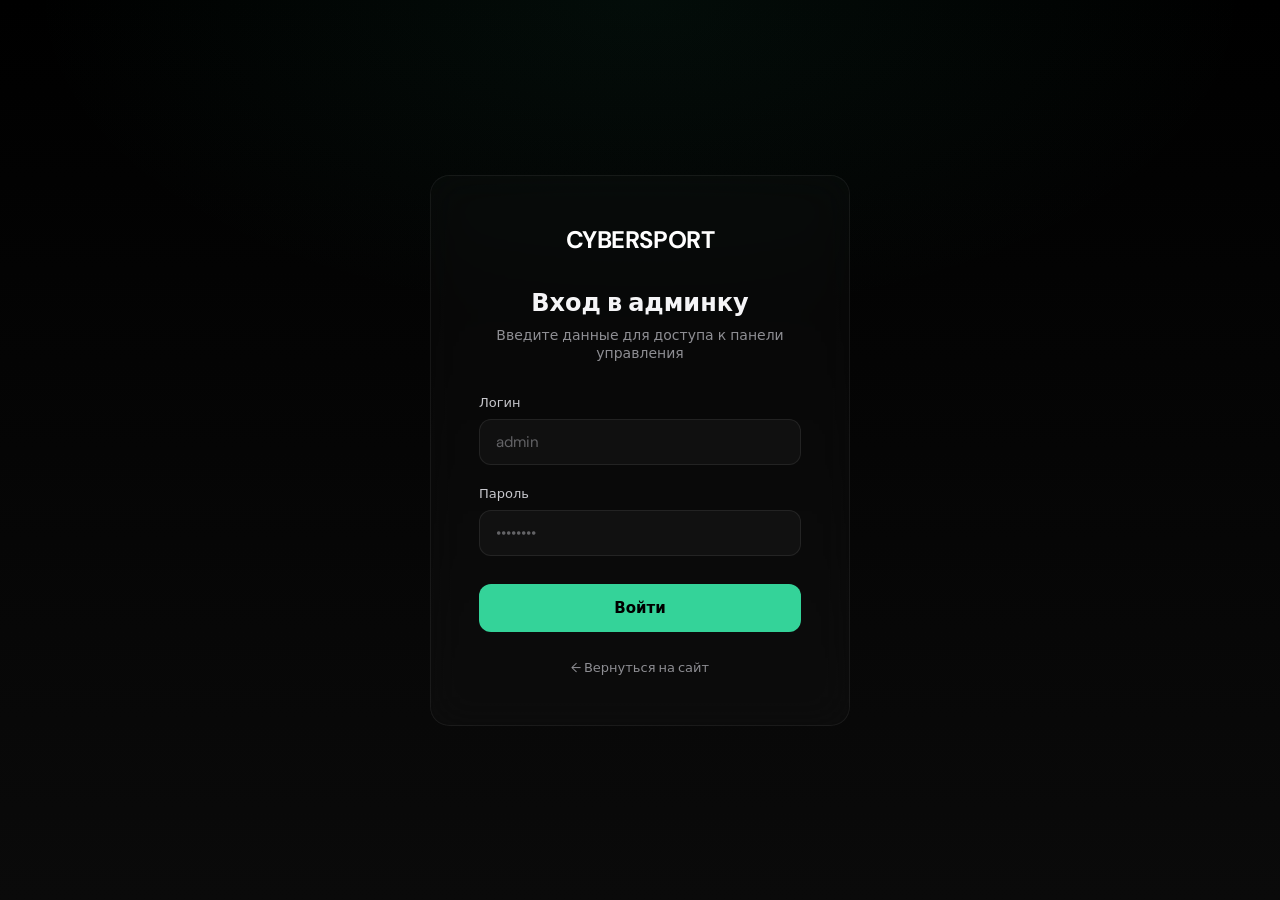
<file: pages/admin-login.html>
﻿<!DOCTYPE html>
<html lang="ru" class="dark">
<head>
    <meta charset="UTF-8">
    <meta name="viewport" content="width=device-width, initial-scale=1.0">
    <title>CyberSport — Вход в админку</title>
    <link rel="preconnect" href="https://fonts.googleapis.com">
    <link rel="preconnect" href="https://fonts.gstatic.com" crossorigin>
    <link href="https://fonts.googleapis.com/css2?family=DM+Sans:ital,opsz,wght@0,9..40,300;0,9..40,400;0,9..40,500;0,9..40,600;0,9..40,700;0,9..40,800;1,9..40,400&family=JetBrains+Mono:wght@400;500;600;700&display=swap" rel="stylesheet">
    <link rel="stylesheet" href="../assets/css/variables.css">
    <link rel="stylesheet" href="../assets/css/base.css">
    <style>
      body {
        min-height: 100vh;
        display: flex;
        align-items: center;
        justify-content: center;
        background:
          radial-gradient(ellipse 80% 60% at 50% 0%, rgba(52, 211, 153, 0.06) 0%, transparent 60%),
          linear-gradient(180deg, #000 0%, #0a0a0a 100%);
        padding: 2rem 1.5rem;
      }

      .login-card {
        width: 100%;
        max-width: 420px;
        background: rgba(255, 255, 255, 0.02);
        border: 1px solid rgba(255, 255, 255, 0.06);
        border-radius: var(--radius);
        padding: 3rem;
        backdrop-filter: blur(20px);
        -webkit-backdrop-filter: blur(20px);
      }

      .login-logo {
        text-align: center;
        margin-bottom: 2rem;
      }

      .login-logo a {
        font-size: 1.5rem;
        font-weight: 700;
        letter-spacing: -0.02em;
        color: #fff;
        text-decoration: none;
      }

      .login-title {
        font-size: 1.5rem;
        font-weight: 700;
        color: var(--text-50);
        margin-bottom: 0.5rem;
        text-align: center;
      }

      .login-subtitle {
        font-size: 0.875rem;
        color: var(--text-400);
        text-align: center;
        margin-bottom: 2rem;
      }

      .form-group {
        margin-bottom: 1.25rem;
      }

      .form-label {
        display: block;
        font-size: 0.8125rem;
        font-weight: 500;
        color: var(--text-200);
        margin-bottom: 0.5rem;
      }

      .form-input {
        width: 100%;
        padding: 0.75rem 1rem;
        background: rgba(255, 255, 255, 0.03);
        border: 1px solid rgba(255, 255, 255, 0.08);
        border-radius: var(--radius-md);
        color: var(--text-50);
        font-size: 0.9375rem;
        font-family: inherit;
        transition: border-color var(--transition-fast), background var(--transition-fast);
      }

      .form-input:focus {
        outline: none;
        border-color: var(--primary);
        background: rgba(255, 255, 255, 0.05);
      }

      .form-input::placeholder {
        color: var(--text-500);
      }

      .login-btn {
        width: 100%;
        padding: 0.875rem 1.5rem;
        background: var(--primary);
        color: var(--primary-foreground);
        border: none;
        border-radius: var(--radius-md);
        font-size: 0.9375rem;
        font-weight: 600;
        font-family: inherit;
        cursor: pointer;
        margin-top: 0.5rem;
        transition: background var(--transition-fast), transform var(--transition-fast);
      }

      .login-btn:hover {
        background: var(--brand-600);
        transform: translateY(-1px);
      }

      .login-footer {
        margin-top: 1.5rem;
        text-align: center;
      }

      .login-footer a {
        font-size: 0.8125rem;
        color: var(--text-400);
        text-decoration: none;
      }

      .login-footer a:hover {
        color: var(--text-200);
      }

      .login-error {
        display: none;
        padding: 0.75rem 1rem;
        background: rgba(239, 68, 68, 0.1);
        border: 1px solid rgba(239, 68, 68, 0.2);
        border-radius: var(--radius-md);
        color: #fca5a5;
        font-size: 0.8125rem;
        margin-bottom: 1.25rem;
      }

      .login-error.visible {
        display: block;
      }

      @media (max-width: 480px) {
        .login-card {
          padding: 2rem 1.5rem;
        }
      }
    </style>
</head>
<body>
    <div class="login-card">
        <div class="login-logo">
            <a href="home.html">CYBERSPORT</a>
        </div>
        <h1 class="login-title">Вход в админку</h1>
        <p class="login-subtitle">Введите данные для доступа к панели управления</p>

        <div class="login-error" id="loginError">Неверный логин или пароль</div>

        <form id="loginForm">
            <div class="form-group">
                <label class="form-label" for="username">Логин</label>
                <input type="text" id="username" class="form-input" placeholder="admin" autocomplete="username">
            </div>
            <div class="form-group">
                <label class="form-label" for="password">Пароль</label>
                <input type="password" id="password" class="form-input" placeholder="••••••••" autocomplete="current-password">
            </div>
            <button type="submit" class="login-btn">Войти</button>
        </form>

        <div class="login-footer">
            <a href="home.html">← Вернуться на сайт</a>
        </div>
    </div>

    <script>
      const ADMIN_CREDENTIALS = { username: 'admin', password: 'admin123' };

      document.getElementById('loginForm').addEventListener('submit', function(e) {
        e.preventDefault();
        const username = document.getElementById('username').value.trim();
        const password = document.getElementById('password').value;
        const errorEl = document.getElementById('loginError');

        if (username === ADMIN_CREDENTIALS.username && password === ADMIN_CREDENTIALS.password) {
          sessionStorage.setItem('cybersport_admin', 'true');
          window.location.href = 'admin-dashboard.html';
        } else {
          errorEl.classList.add('visible');
          setTimeout(() => errorEl.classList.remove('visible'), 3000);
        }
      });
    </script>
</body>
</html>
</file>
<file: assets/css/variables.css>
:root {
  --background-900: #000000;
  --background-800: #1c1c1e;
  --background-700: #2c2c2e;
  --background-600: #48484a;
  --background-500: #636366;
  --background-400: #8e8e93;
  --background-300: #aeaeb2;
  --background-200: #c7c7cc;
  --background-100: #e5e5ea;
  --background-50: #f2f2f7;

  --text-50: #f5f5f7;
  --text-100: #e3e3e8;
  --text-200: #c7c7cc;
  --text-300: #aeaeb2;
  --text-400: #8e8e93;
  --text-500: #636366;
  --text-600: #48484a;
  --text-700: #3a3a3c;
  --text-800: #2c2c2e;
  --text-900: #1c1c1e;

  --brand-500: #34d399;
  --brand-400: #5eead4;
  --brand-600: #10b981;

  --state-success: #30d158;
  --state-error: #ff453a;
  --state-warning: #ff9f0a;
  --state-info: #64d2ff;

  --background: var(--background-900);
  --foreground: var(--text-50);
  --card: var(--background-800);
  --card-foreground: var(--text-50);
  --primary: var(--brand-500);
  --primary-foreground: var(--background-900);
  --secondary: var(--background-800);
  --secondary-foreground: var(--text-50);
  --muted: var(--background-700);
  --muted-foreground: var(--background-400);
  --accent: var(--background-700);
  --accent-foreground: var(--text-50);
  --destructive: var(--state-error);
  --border: var(--background-700);
  --input: var(--background-700);
  --ring: var(--brand-500);

  --font-sans: 'DM Sans', ui-sans-serif, system-ui, -apple-system, sans-serif;
  --font-mono: 'JetBrains Mono', 'Fira Code', monospace;

  --radius: 1.2rem;
  --radius-sm: 0.5rem;
  --radius-md: 0.75rem;
  --radius-lg: 1rem;
  --radius-xl: 1.5rem;
  --radius-full: 9999px;

  --shadow-xs: 0 1px 2px rgba(0, 0, 0, 0.30);
  --shadow-sm: 0 1px 2px 0 rgba(0, 0, 0, 0.36), 0 1px 3px -1px rgba(0, 0, 0, 0.36);
  --shadow: 0 2px 4px -1px rgba(0, 0, 0, 0.40), 0 1px 2px -1px rgba(0, 0, 0, 0.36);
  --shadow-md: 0 4px 8px -2px rgba(0, 0, 0, 0.44), 0 2px 4px -2px rgba(0, 0, 0, 0.36);
  --shadow-lg: 0 8px 24px -8px rgba(0, 0, 0, 0.50), 0 4px 8px -4px rgba(0, 0, 0, 0.40);
  --shadow-xl: 0 16px 40px -10px rgba(0, 0, 0, 0.55), 0 8px 16px -8px rgba(0, 0, 0, 0.44);

  --spacing-xs: 0.5rem;
  --spacing-sm: 1rem;
  --spacing-md: 1.5rem;
  --spacing-lg: 2rem;
  --spacing-xl: 3rem;
  --spacing-2xl: 4rem;

  --transition-fast: 150ms cubic-bezier(0.16, 1, 0.3, 1);
  --transition-base: 250ms cubic-bezier(0.16, 1, 0.3, 1);
  --transition-slow: 400ms cubic-bezier(0.16, 1, 0.3, 1);

  --container-max: 1200px;
}
</file>
<file: assets/css/base.css>
*, *::before, *::after {
  box-sizing: border-box;
  margin: 0;
  padding: 0;
}

html {
  scroll-behavior: smooth;
  font-size: 16px;
}

body {
  font-family: var(--font-sans);
  background-color: var(--background);
  color: var(--foreground);
  min-height: 100vh;
  display: flex;
  flex-direction: column;
  -webkit-font-smoothing: antialiased;
  -moz-osx-font-smoothing: grayscale;
  overflow-x: hidden;
}

main {
  flex: 1;
  padding-top: 64px;
}

a {
  text-decoration: none;
  color: inherit;
  transition: color var(--transition-fast);
}

ul, ol {
  list-style: none;
}

img {
  max-width: 100%;
  height: auto;
  display: block;
}

input, textarea, select, button {
  font-family: inherit;
  font-size: inherit;
}

:focus-visible {
  outline: 2px solid var(--ring);
  outline-offset: 2px;
}

::-webkit-scrollbar {
  width: 6px;
  height: 6px;
}

::-webkit-scrollbar-track {
  background: transparent;
}

::-webkit-scrollbar-thumb {
  background: var(--background-700);
  border-radius: 3px;
}

::-webkit-scrollbar-thumb:hover {
  background: var(--background-600);
}

::selection {
  background: rgba(52, 211, 153, 0.3);
  color: var(--foreground);
}
</file>
